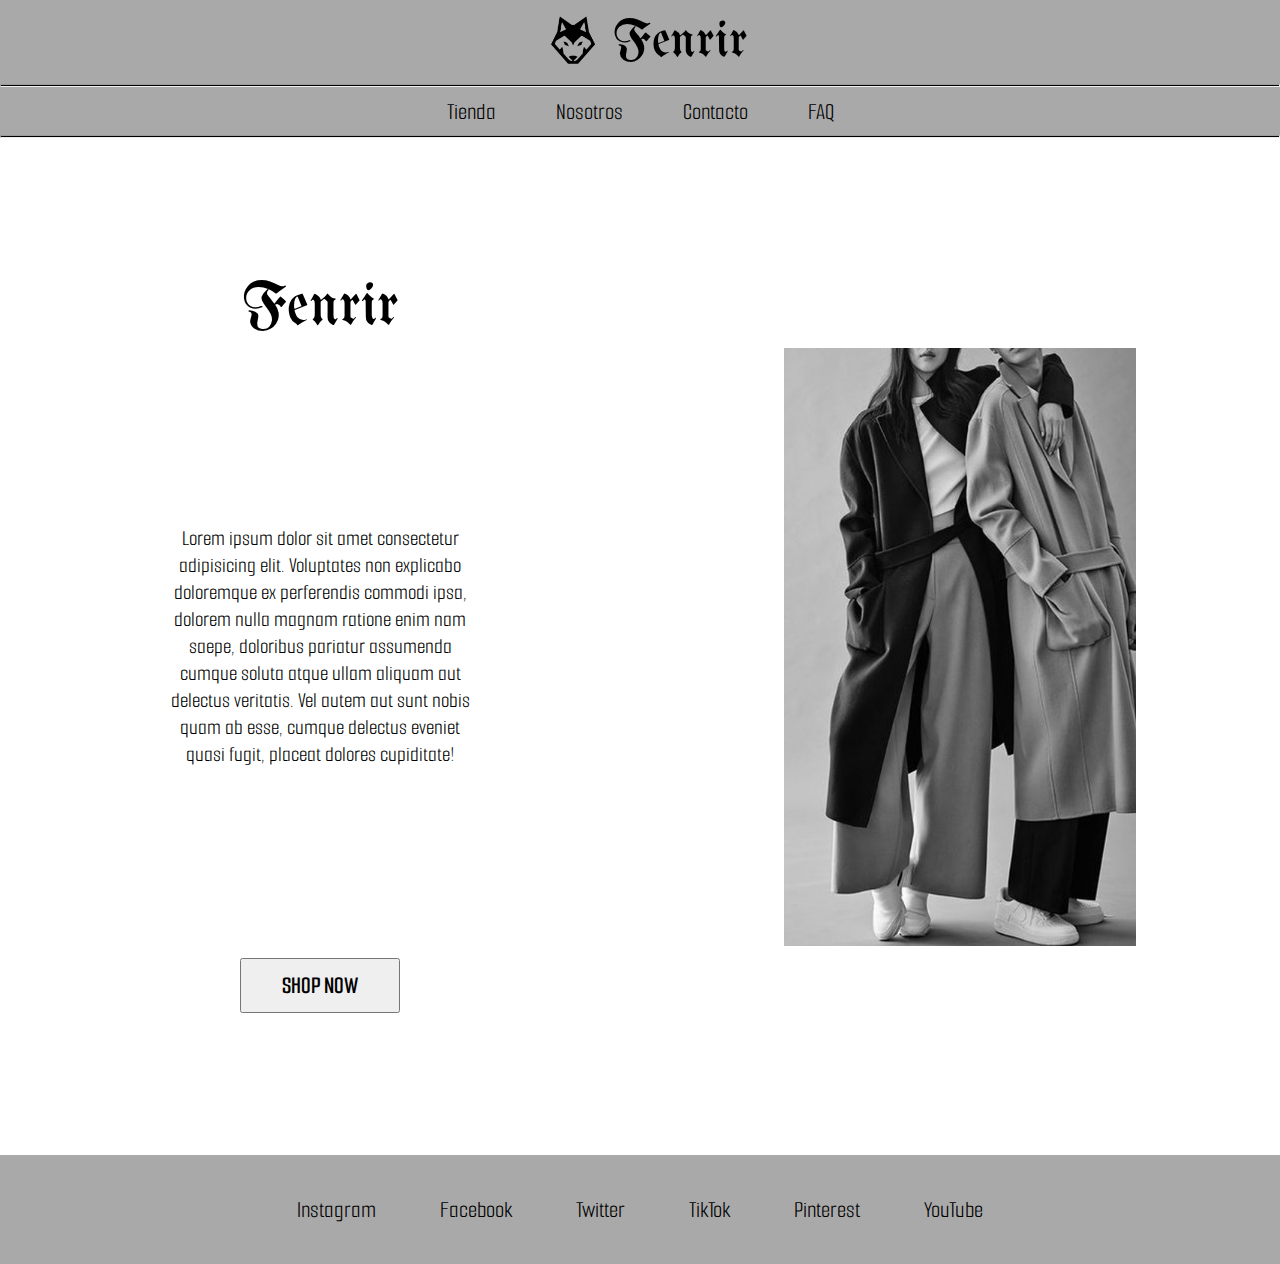
<file: index.html>
<!DOCTYPE html>
<html lang="en">
<head>
    <meta charset="UTF-8">
    <meta http-equiv="X-UA-Compatible" content="IE=edge">
    <meta name="viewport" content="width=device-width, initial-scale=1.0">
    <title>Fenrir</title>
    <link rel="preconnect" href="https://fonts.googleapis.com">
    <link rel="preconnect" href="https://fonts.gstatic.com" crossorigin>
    <link href="https://fonts.googleapis.com/css2?family=Smooch+Sans:wght@300;400;500;600;700;800&display=swap" rel="stylesheet">
    <link rel="stylesheet" href="./CSS/estilo.css">
</head>
<body>
    <header>
        <div class="logo">
            <a href="#"><img  src="./Img/—Pngtree—wolf head icon logo vector_5061887.png" alt="Logo Fenrir"></a>
            <span>Fenrir</span>
        </div>
        <hr>
        <nav class="navegador">
            <ul class="menu">
                <li class="item"><a class="link" href="./Páginas/Tienda.html">Tienda</a></li>
                <li class="item"><a class="link" href="./Páginas/Nosotros.html">Nosotros</a></li>
                <li class="item"><a class="link" href="./Páginas/Contacto.html">Contacto</a></li>
                <li class="item"><a class="link" href="./Páginas/FAQ.html">FAQ</a></li>
            </ul>
        </nav>
        <hr>
    </header>
    <main class="portada">
            <h1 class="marca">Fenrir</h1>
            <p class="textoPortada">Lorem ipsum dolor sit amet consectetur adipisicing elit. Voluptates non explicabo doloremque ex perferendis commodi ipsa, dolorem nulla magnam ratione enim nam saepe, doloribus pariatur assumenda cumque soluta atque ullam aliquam aut delectus veritatis. Vel autem aut sunt nobis quam ab esse, cumque delectus eveniet quasi fugit, placeat dolores cupiditate!</p>
            <img class="imgPortada" src="./Img/Portada.jpg" alt="Modelos con ropa de la marca">
            <a class= "btnShop" href="./Páginas/Tienda.html"><button class="boton">SHOP NOW</button></a>                
    </main>    
    <footer>
        <ul class="pieDePagina">
            <li class="redes"><a href="">Instagram</a></li>
            <li class="redes"><a href="">Facebook</a></li>
            <li class="redes"><a href="">Twitter</a></li>
            <li class="redes"><a href="">TikTok</a></li>
            <li class="redes"><a href="">Pinterest</a></li>
            <li class="redes"><a href="">YouTube</a></li>
        </ul>        
    </footer>
</body>
</html>
</file>
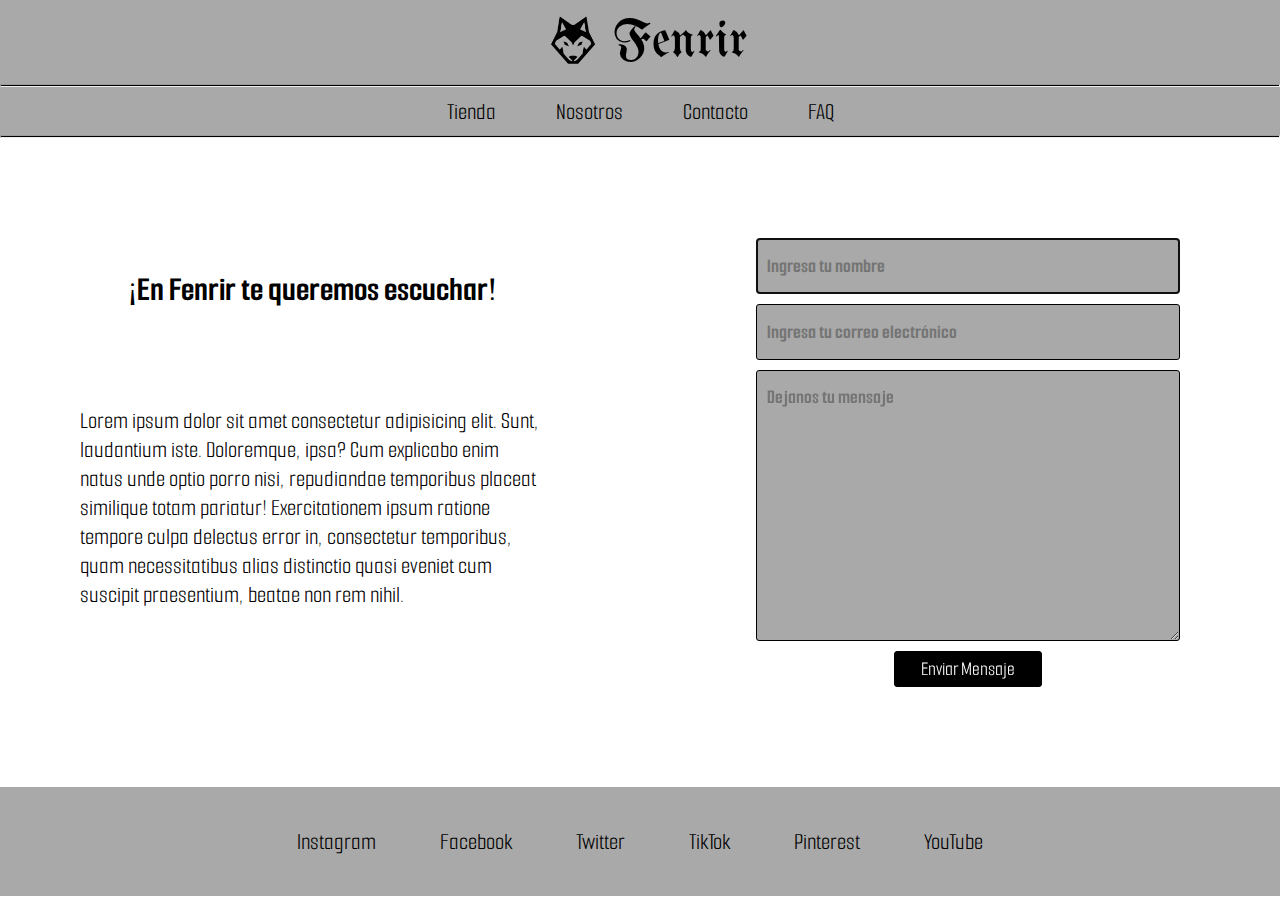
<file: Paginas/Contacto.html>
<!DOCTYPE html>
<html lang="en">
<head>
    <meta charset="UTF-8">
    <meta http-equiv="X-UA-Compatible" content="IE=edge">
    <meta name="viewport" content="width=device-width, initial-scale=1.0">
    <title>Fenrir</title>
    <link rel="preconnect" href="https://fonts.googleapis.com">
    <link rel="preconnect" href="https://fonts.gstatic.com" crossorigin>
    <link href="https://fonts.googleapis.com/css2?family=Smooch+Sans:wght@300;400;500;600;700;800&display=swap" rel="stylesheet">
    <link rel="stylesheet" href="../CSS/estilo.css">
</head>
<body>
    <header>
        <div class="logo">
            <a href="../index.html"><img  src="../Img/—Pngtree—wolf head icon logo vector_5061887.png" alt="Logo Fenrir"></a>
            <span>Fenrir</span>
        </div>
        <hr>
        <nav class="navegador">
            <ul class="menu">
                <li class="item"><a class="link" href="./Tienda.html">Tienda</a></li>
                <li class="item"><a class="link" href="./Nosotros.html">Nosotros</a></li>
                <li class="item"><a class="link" href="./Contacto.html">Contacto</a></li>
                <li class="item"><a class="link" href="./FAQ.html">FAQ</a></li>
            </ul>
        </nav>
        <hr>
    </header>
    <main class="mainContact">
        <div class="textContact">
            <h2>¡En Fenrir te queremos escuchar!</h2>
            <p>Lorem ipsum dolor sit amet consectetur adipisicing elit. Sunt, laudantium iste. Doloremque, ipsa? Cum explicabo enim natus unde optio porro nisi, repudiandae temporibus placeat similique totam pariatur! Exercitationem ipsum ratione tempore culpa delectus error in, consectetur temporibus, quam necessitatibus alias distinctio quasi eveniet cum suscipit praesentium, beatae non rem nihil.</p>             
        </div>
        <div class="formContact">
            <form action="" method="get" enctype="text/plain">
                <input type="text" name= "nombre" placeholder= "Ingresa tu nombre" class="campo" autocomplete="off" autofocus required>
                <input type="email" name="email" placeholder="Ingresa tu correo electrónico" autocomplete="off" class="campo" required>
                <textarea name="mensaje" placeholder="Dejanos tu mensaje" cols="30" rows="10"></textarea>
                <input type="submit" name="enviar" value="Enviar Mensaje" class="btnEnviar">               
            </form>
        </div>
    </main>
    <footer>
        <ul class="pieDePagina">
            <li class="redes"><a href="">Instagram</a></li>
            <li class="redes"><a href="">Facebook</a></li>
            <li class="redes"><a href="">Twitter</a></li>
            <li class="redes"><a href="">TikTok</a></li>
            <li class="redes"><a href="">Pinterest</a></li>
            <li class="redes"><a href="">YouTube</a></li>
        </ul>        
    </footer>
</body>
</html>
</file>
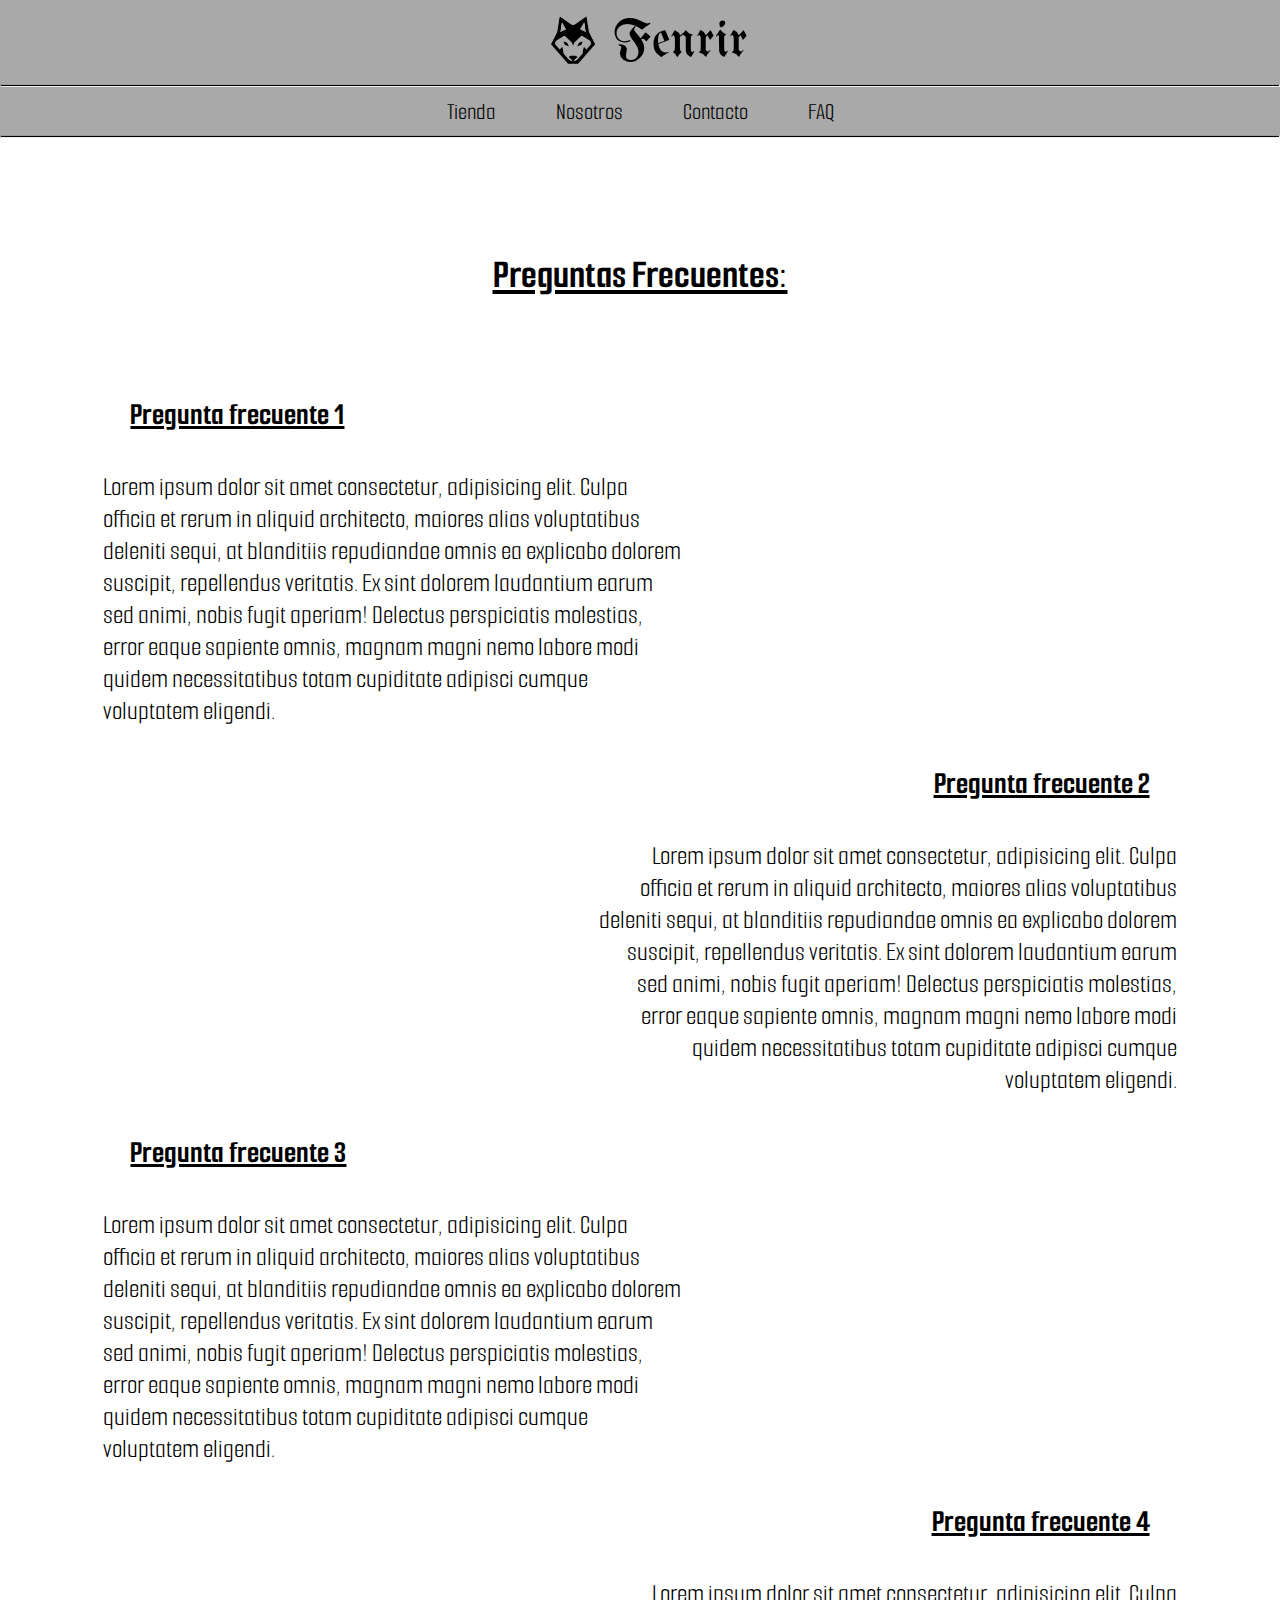
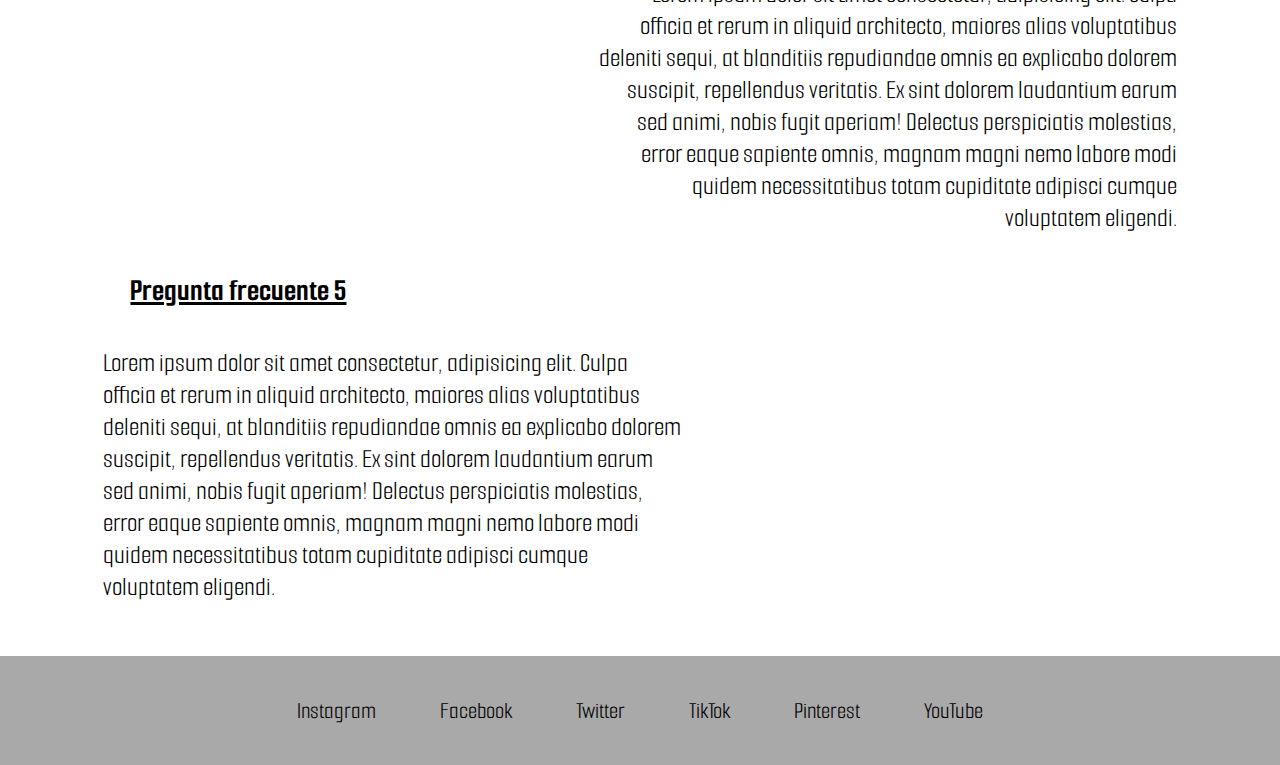
<file: Paginas/FAQ.html>
<!DOCTYPE html>
<html lang="en">
<head>
    <meta charset="UTF-8">
    <meta http-equiv="X-UA-Compatible" content="IE=edge">
    <meta name="viewport" content="width=device-width, initial-scale=1.0">
    <title>Fenrir</title>
    <link rel="preconnect" href="https://fonts.googleapis.com">
    <link rel="preconnect" href="https://fonts.gstatic.com" crossorigin>
    <link href="https://fonts.googleapis.com/css2?family=Smooch+Sans:wght@300;400;500;600;700;800&display=swap" rel="stylesheet">
    <link rel="stylesheet" href="../CSS/estilo.css">
</head>
<body>
    <header>
        <div class="logo">
            <a href="../index.html"><img  src="../Img/—Pngtree—wolf head icon logo vector_5061887.png" alt="Logo Fenrir"></a>
            <span>Fenrir</span>
        </div>
        <hr>
        <nav class="navegador">
            <ul class="menu">
                <li class="item"><a class="link" href="./Tienda.html">Tienda</a></li>
                <li class="item"><a class="link" href="./Nosotros.html">Nosotros</a></li>
                <li class="item"><a class="link" href="./Contacto.html">Contacto</a></li>
                <li class="item"><a class="link" href="./FAQ.html">FAQ</a></li>
            </ul>
        </nav>
        <hr>
    </header>
    <main>
        <section class="preguntas">
            <h2>Preguntas Frecuentes:</h2>
            <div class="izquierda">
                <h3>Pregunta frecuente 1</h3>
                <P>Lorem ipsum dolor sit amet consectetur, adipisicing elit. Culpa officia et rerum in aliquid architecto, maiores alias voluptatibus deleniti sequi, at blanditiis repudiandae omnis ea explicabo dolorem suscipit, repellendus veritatis. Ex sint dolorem laudantium earum sed animi, nobis fugit aperiam! Delectus perspiciatis molestias, error eaque sapiente omnis, magnam magni nemo labore modi quidem necessitatibus totam cupiditate adipisci cumque voluptatem eligendi.</P>
            </div>
            <div class="derecha">
                <h3>Pregunta frecuente 2</h3>
                <P>Lorem ipsum dolor sit amet consectetur, adipisicing elit. Culpa officia et rerum in aliquid architecto, maiores alias voluptatibus deleniti sequi, at blanditiis repudiandae omnis ea explicabo dolorem suscipit, repellendus veritatis. Ex sint dolorem laudantium earum sed animi, nobis fugit aperiam! Delectus perspiciatis molestias, error eaque sapiente omnis, magnam magni nemo labore modi quidem necessitatibus totam cupiditate adipisci cumque voluptatem eligendi.</P>
            </div>
            <div class="izquierda">
                <h3>Pregunta frecuente 3</h3>
                <P>Lorem ipsum dolor sit amet consectetur, adipisicing elit. Culpa officia et rerum in aliquid architecto, maiores alias voluptatibus deleniti sequi, at blanditiis repudiandae omnis ea explicabo dolorem suscipit, repellendus veritatis. Ex sint dolorem laudantium earum sed animi, nobis fugit aperiam! Delectus perspiciatis molestias, error eaque sapiente omnis, magnam magni nemo labore modi quidem necessitatibus totam cupiditate adipisci cumque voluptatem eligendi.</P>
            </div>
            <div class="derecha">
                <h3>Pregunta frecuente 4</h3>
                <P>Lorem ipsum dolor sit amet consectetur, adipisicing elit. Culpa officia et rerum in aliquid architecto, maiores alias voluptatibus deleniti sequi, at blanditiis repudiandae omnis ea explicabo dolorem suscipit, repellendus veritatis. Ex sint dolorem laudantium earum sed animi, nobis fugit aperiam! Delectus perspiciatis molestias, error eaque sapiente omnis, magnam magni nemo labore modi quidem necessitatibus totam cupiditate adipisci cumque voluptatem eligendi.</P>
            </div>
            <div class="izquierda">
                <h3>Pregunta frecuente 5</h3>
                <P>Lorem ipsum dolor sit amet consectetur, adipisicing elit. Culpa officia et rerum in aliquid architecto, maiores alias voluptatibus deleniti sequi, at blanditiis repudiandae omnis ea explicabo dolorem suscipit, repellendus veritatis. Ex sint dolorem laudantium earum sed animi, nobis fugit aperiam! Delectus perspiciatis molestias, error eaque sapiente omnis, magnam magni nemo labore modi quidem necessitatibus totam cupiditate adipisci cumque voluptatem eligendi.</P>
            </div>           
        </section>
    </main>    
    <footer>
        <ul class="pieDePagina">
            <li class="redes"><a href="">Instagram</a></li>
            <li class="redes"><a href="">Facebook</a></li>
            <li class="redes"><a href="">Twitter</a></li>
            <li class="redes"><a href="">TikTok</a></li>
            <li class="redes"><a href="">Pinterest</a></li>
            <li class="redes"><a href="">YouTube</a></li>
        </ul>        
    </footer>
</body>
</html>
</file>
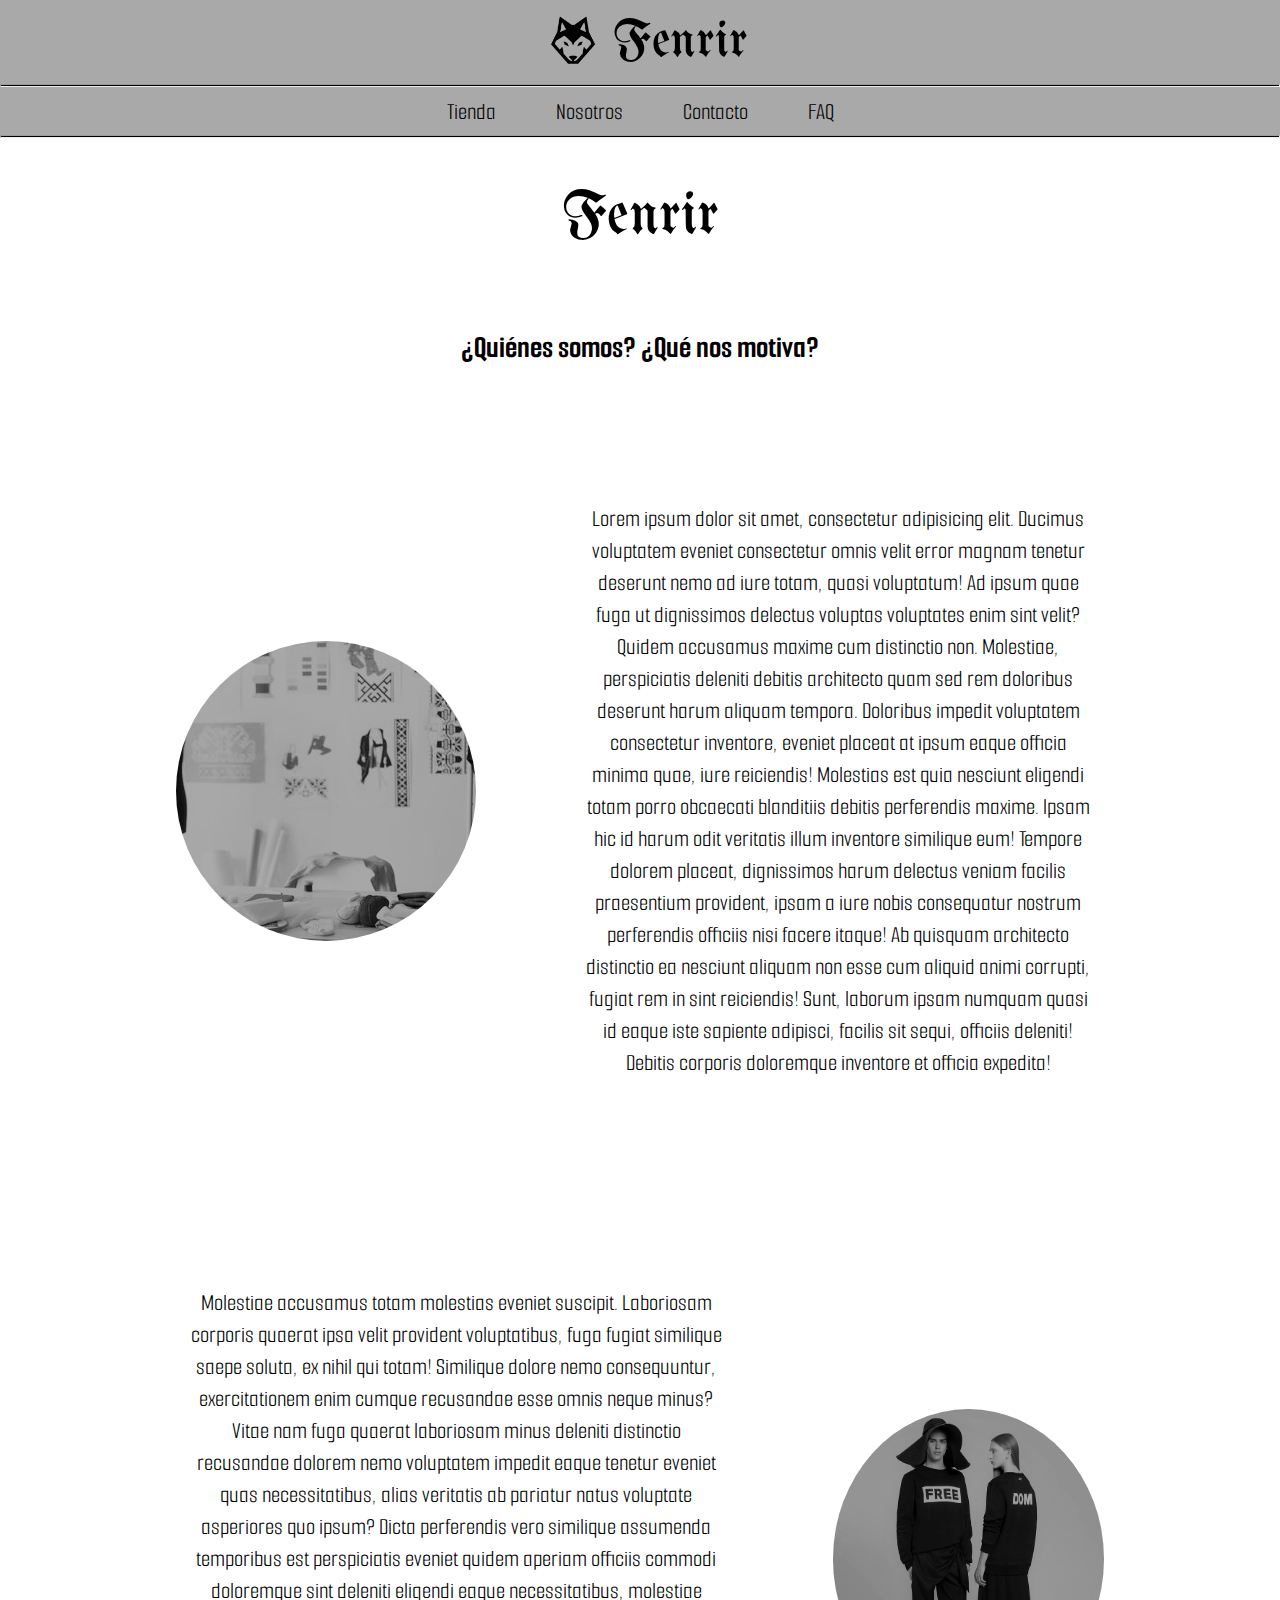
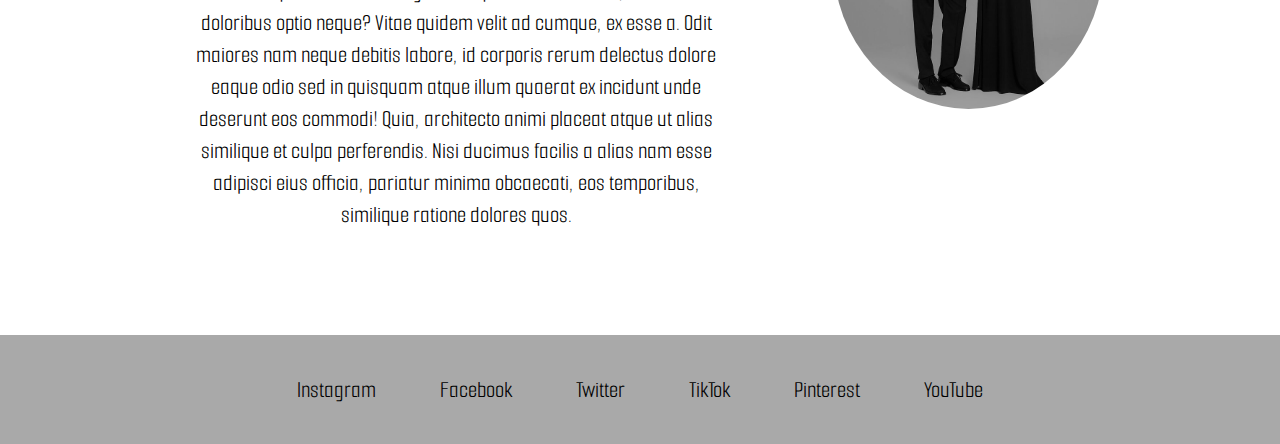
<file: Paginas/Nosotros.html>
<!DOCTYPE html>
<html lang="en">
<head>
    <meta charset="UTF-8">
    <meta http-equiv="X-UA-Compatible" content="IE=edge">
    <meta name="viewport" content="width=device-width, initial-scale=1.0">
    <title>Fenrir</title>
    <link rel="preconnect" href="https://fonts.googleapis.com">
    <link rel="preconnect" href="https://fonts.gstatic.com" crossorigin>
    <link href="https://fonts.googleapis.com/css2?family=Smooch+Sans:wght@300;400;500;600;700;800&display=swap" rel="stylesheet">
    <link rel="stylesheet" href="../CSS/estilo.css">
</head>
<body>
    <header>
        <div class="logo">
            <a href="../index.html"><img  src="../Img/—Pngtree—wolf head icon logo vector_5061887.png" alt="Logo Fenrir"></a>
            <span>Fenrir</span>
        </div>
        <hr>
        <nav class="navegador">
            <ul class="menu">
                <li class="item"><a class="link" href="./Tienda.html">Tienda</a></li>
                <li class="item"><a class="link" href="./Nosotros.html">Nosotros</a></li>
                <li class="item"><a class="link" href="./Contacto.html">Contacto</a></li>
                <li class="item"><a class="link" href="./FAQ.html">FAQ</a></li>
            </ul>
        </nav>
        <hr>
    </header>
    <main class="nosotros">        
            <h1>Fenrir</h1>
            <h2>¿Quiénes somos? ¿Qué nos motiva?</h2>
            <div>
                <img class="atelier" src="../Img/Atelier.jpg" alt="Foto del Atelier">
                <p>Lorem ipsum dolor sit amet, consectetur adipisicing elit. Ducimus voluptatem eveniet consectetur omnis velit error magnam tenetur deserunt nemo ad iure totam, quasi voluptatum! Ad ipsum quae fuga ut dignissimos delectus voluptas voluptates enim sint velit? Quidem accusamus maxime cum distinctio non. Molestiae, perspiciatis deleniti debitis architecto quam sed rem doloribus deserunt harum aliquam tempora. Doloribus impedit voluptatem consectetur inventore, eveniet placeat at ipsum eaque officia minima quae, iure reiciendis! Molestias est quia nesciunt eligendi totam porro obcaecati blanditiis debitis perferendis maxime. Ipsam hic id harum odit veritatis illum inventore similique eum! Tempore dolorem placeat, dignissimos harum delectus veniam facilis praesentium provident, ipsam a iure nobis consequatur nostrum perferendis officiis nisi facere itaque! Ab quisquam architecto distinctio ea nesciunt aliquam non esse cum aliquid animi corrupti, fugiat rem in sint reiciendis! Sunt, laborum ipsam numquam quasi id eaque iste sapiente adipisci, facilis sit sequi, officiis deleniti! Debitis corporis doloremque inventore et officia expedita!</p>
            </div>
            <div>
                <img class="modelos" src="../Img/Nosotros.jpg" alt="Foto Modelos">
                <p>Molestiae accusamus totam molestias eveniet suscipit. Laboriosam corporis quaerat ipsa velit provident voluptatibus, fuga fugiat similique saepe soluta, ex nihil qui totam! Similique dolore nemo consequuntur, exercitationem enim cumque recusandae esse omnis neque minus? Vitae nam fuga quaerat laboriosam minus deleniti distinctio recusandae dolorem nemo voluptatem impedit eaque tenetur eveniet quas necessitatibus, alias veritatis ab pariatur natus voluptate asperiores quo ipsum? Dicta perferendis vero similique assumenda temporibus est perspiciatis eveniet quidem aperiam officiis commodi doloremque sint deleniti eligendi eaque necessitatibus, molestiae doloribus optio neque? Vitae quidem velit ad cumque, ex esse a. Odit maiores nam neque debitis labore, id corporis rerum delectus dolore eaque odio sed in quisquam atque illum quaerat ex incidunt unde deserunt eos commodi! Quia, architecto animi placeat atque ut alias similique et culpa perferendis. Nisi ducimus facilis a alias nam esse adipisci eius officia, pariatur minima obcaecati, eos temporibus, similique ratione dolores quos.</p>
            </div>
    </main>    
    <footer>
        <ul class="pieDePagina">
            <li class="redes"><a href="">Instagram</a></li>
            <li class="redes"><a href="">Facebook</a></li>
            <li class="redes"><a href="">Twitter</a></li>
            <li class="redes"><a href="">TikTok</a></li>
            <li class="redes"><a href="">Pinterest</a></li>
            <li class="redes"><a href="">YouTube</a></li>
        </ul>        
    </footer>
</body>
</html>
</file>
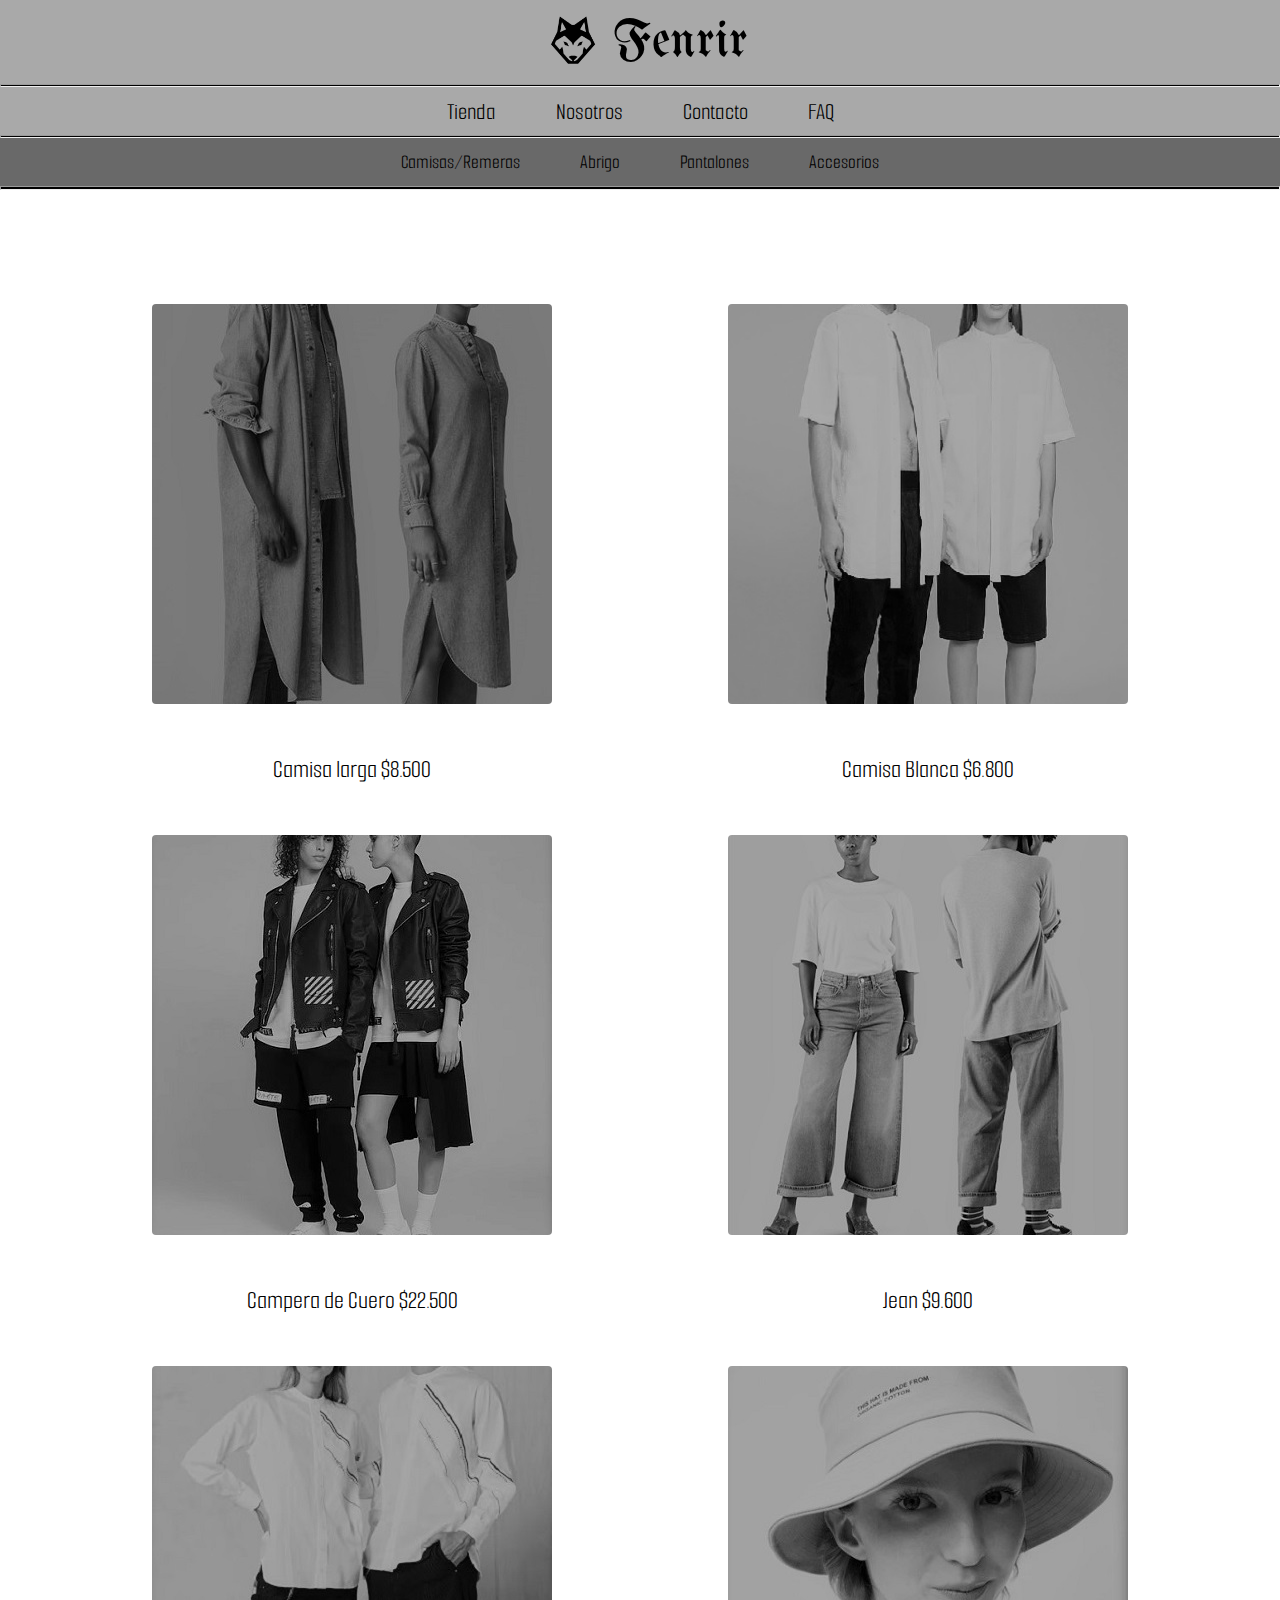
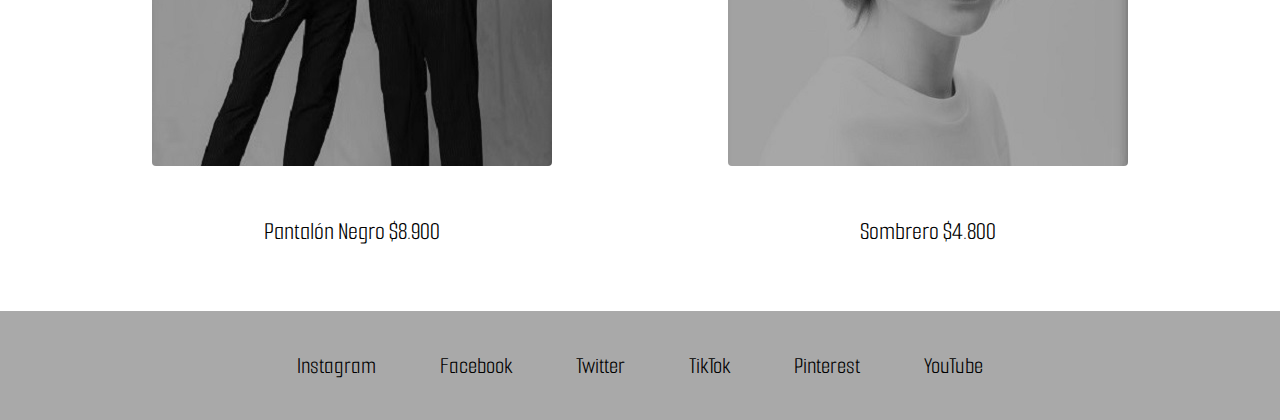
<file: Paginas/Tienda.html>
<!DOCTYPE html>
<html lang="en">
<head>
    <meta charset="UTF-8">
    <meta http-equiv="X-UA-Compatible" content="IE=edge">
    <meta name="viewport" content="width=device-width, initial-scale=1.0">
    <title>Fenrir</title>
    <link rel="preconnect" href="https://fonts.googleapis.com">
    <link rel="preconnect" href="https://fonts.gstatic.com" crossorigin>
    <link href="https://fonts.googleapis.com/css2?family=Smooch+Sans:wght@300;400;500;600;700;800&display=swap" rel="stylesheet">
    <link rel="stylesheet" href="../CSS/estilo.css">
</head>
<body>
    <header>
        <div class="logo">
            <a href="../index.html"><img  src="../Img/—Pngtree—wolf head icon logo vector_5061887.png" alt="Logo Fenrir"></a>
            <span>Fenrir</span>
        </div>
        <hr>
        <nav class="navegador">
            <ul class="menu">
                <li class="item"><a class="link" href="./Tienda.html">Tienda</a></li>
                <li class="item"><a class="link" href="./Nosotros.html">Nosotros</a></li>
                <li class="item"><a class="link" href="./Contacto.html">Contacto</a></li>
                <li class="item"><a class="link" href="./FAQ.html">FAQ</a></li>
            </ul>
        </nav>
        <hr>
    </header>
    <main class="tienda">        
        <div class="listTienda">
            <ul>
                <li id="tiendaCategorias"><a href="">CATEGORIAS</a></li>
                <li class="itemTienda"><a href="">Camisas/Remeras</a></li>
                <li class="itemTienda"><a href="">Abrigo</a></li>
                <li class="itemTienda"><a href="">Pantalones</a></li>
                <li class="itemTienda"><a href="">Accesorios</a></li>
            </ul>        
        </div>
        <hr>
        <div class="galeriaTienda">
            <div>
                <img src="../Img/Camisa 2.jpg" alt="Modelo Camisa">
                <p>Camisa larga $8.500</p>
            </div>
            <div>
                <img src="../Img/Camisa.jpg" alt="Modelo Camisa 2">
                <p>Camisa Blanca $6.800</p>
            </div>
            <div>
                <img src="../Img/Campera.jpg" alt="Campera Cuero">
                <p>Campera de Cuero $22.500</p>
            </div>
            <div>
                <img src="../Img/Jean.jpg" alt="Jean">
                <p>Jean $9.600</p>
            </div>
            <div>
                <img src="../Img/Pantalón.jpg" alt="Pantalón Negro">
                <p>Pantalón Negro $8.900</p>
            </div>
            <div>
                <img src="../Img/Sombrero.jpg" alt="Sombrero">
                <p>Sombrero $4.800</p>
            </div>            
        </div>
    </main>    
    <footer>
        <ul class="pieDePagina">
            <li class="redes"><a href="">Instagram</a></li>
            <li class="redes"><a href="">Facebook</a></li>
            <li class="redes"><a href="">Twitter</a></li>
            <li class="redes"><a href="">TikTok</a></li>
            <li class="redes"><a href="">Pinterest</a></li>
            <li class="redes"><a href="">YouTube</a></li>
        </ul>        
    </footer>   
</body>
</html>
</file>
<file: CSS/estilo.css>
@import url('https://fonts.googleapis.com/css2?family=Smooch+Sans:wght@300;400;500;600;700;800&family=UnifrakturMaguntia&display=swap');

*{
    padding: 0;
    margin: 0;
    box-sizing: border-box;
}

body{
    font-size: 16px;    
    display: flex;
    flex-direction: column;  
    justify-content: center;
    align-items: center;
}

hr {
    width: 100%;
    height: 0.2rem;
    background-color: black;    
}

header{
    width: 100%;
    display: flex;
    flex-direction: column;
    justify-content: center;
    align-items: center;
    background-color: darkgray;
}

.navegador{
    width: 100%;
    height: 3rem;
    display: flex;
    justify-content: center;
    align-items: center;    
    font-size: 1.5rem;
    font-family: 'Smooch Sans', sans-serif;
    font-weight: 400;    
}

.menu{
    display: flex;
    justify-content: center;
    align-items: center;
    text-align: center;
}

.item{
    list-style: none;
}

.link{
    text-decoration: none;
    color: black;
    margin: 0 1.875rem;
}

.logo{
    display: flex;
    justify-content: center;
    align-items: center;
}

.logo span{
    font-family: 'UnifrakturMaguntia', cursive;
    font-size: 3.2rem;
    font-weight: 400;
}

.logo img{    
    width: 5rem;    
}

.portada{
    width: 100%;
    font-family: 'Smooch Sans', sans-serif;
    display: grid;
    grid-template-columns: repeat(2, 1fr);
    grid-template-rows: repeat(3, 1fr);
    grid-template-areas:
    "title imagen"
    "texto imagen"
    "boton imagen";
    justify-items: center;
    align-items: center;
}

.marca{
    font-family: 'UnifrakturMaguntia', cursive;
    font-size: 3.75rem;
    font-weight: 400; 
    grid-area: title;    
}

.textoPortada{
    text-align: center;
    padding: 3rem 10rem;
    font-size: 1.375rem;
    grid-area: texto;
}

.imgPortada{
    width: 22rem;
    margin: 5rem;
    grid-area: imagen;
}

.boton{
    grid-area: boton;
    width: 10rem;
    padding: .625rem;
    margin: .31rem;
    font-family: 'Smooch Sans', sans-serif;
    font-weight: 600;
    font-size: 1.5625rem;
}

.boton:hover{
    background-color: black;
    color: white;
}

footer{
    width: 100%;
    display: flex;
    justify-content: center;
    align-items: center;
    padding: 2.5rem;
    background-color: darkgrey;
    font-family: 'Smooch Sans', sans-serif;
    font-weight: 400;
    font-size: 1.5rem;
}

.pieDePagina{
    display: flex; 
    justify-content: center;
    align-items: center;   
}

.redes{
    list-style-type: none;
    margin: 0 2rem;
}

.redes a{    
    text-decoration: none;
    color: black;
}

.mainContact{
    font-family: 'Smooch Sans', sans-serif;
    font-size: 1.375rem;
    display: grid;
    grid-template-columns: repeat(2, 1fr);
    grid-gap: 3.125rem;    
}

.textContact{
    display: flex;
    flex-direction: column;
    justify-content: center;   
}

.textContact h2{
    font-size: 2.18rem;
    padding: 0 15.62rem;
}

.textContact p{
    padding: 9.37rem 15.62rem;
}

.formContact form{
    display: flex;
    flex-direction: column; 
    justify-content: center;
    padding: 16%;
}

.formContact form .campo, textarea{
    width: 100%;
    padding: .93rem .62rem;
    margin-bottom: .62rem;
    border: 1px solid black;
    border-radius: 3px;
    font-family: 'Smooch Sans', sans-serif;
    font-size: 1.25rem;
    font-weight: bold;        
}

.campo{
    background-color: darkgray;    
}

.formContact textarea{
    background-color: darkgrey;
}

.btnEnviar{
    align-self: center;
    width: 20%;
    font-family: 'Smooch Sans', sans-serif;
    font-size: 1.25rem;    
    border: 1px solid black;
    border-radius: 3px;
    background-color: black;
    color: white;
    padding: .31rem;
    cursor: pointer;
}

.btnEnviar:hover{
    background-color: darkgrey;
    color: black;
    font-weight: bold;
}


.preguntas{
    margin: 3rem 0;
    width: 100%;
    font-family: 'Smooch Sans', sans-serif;
    font-size: 1.375rem;
    display: grid;
    grid-template-columns: repeat(13, 1fr);
}

.preguntas h2{
    margin: 4rem;
    text-decoration: underline;
    grid-column: 1 / span 13;
    text-align: center;
}

.preguntas h3{
    text-decoration: underline;
    margin: 2rem;
}

.preguntas p{
    padding: .31rem;
}

.izquierda{    
    grid-column: 2 / span 6;
}

.derecha{
    text-align: right;
    grid-column: 7 / span 6;
}

.tienda{
    display: grid;
    grid-template-rows: 15%, auto;
}

.listTienda ul{
    width: 100%;
    height: 3rem;
    display: flex;
    justify-content: center;
    align-items: center;        
    background-color:dimgray ;
    font-size: 1.25rem;
    font-family: 'Smooch Sans', sans-serif;
    font-weight: 400;
    list-style-type: none;
}

#tiendaCategorias{
    display: none;
}

.listTienda ul li{
    margin: 0 1.875rem;
}

.listTienda a{
    color: black;
    text-decoration: none;    
}

.galeriaTienda{
    margin: 4rem;
    display: flex;
    justify-content: space-around;    
    flex-wrap: wrap;
}

.galeriaTienda div{
    display: flex;
    flex-direction: column;
    justify-content: center;
    align-items: center;

}

.galeriaTienda div img{    
    width: 25rem;
    height: 25rem;
    margin: 3.125rem;
    border-radius: 4px;
    object-fit: cover;
    cursor: pointer;
}

.galeriaTienda div img:hover{
    border: solid black 10px;
}

.galeriaTienda div p{
    font-family: 'Smooch Sans', sans-serif;
    font-size: 1.6rem;
    cursor: pointer;
}

.nosotros{    
    width: 100%;
    font-family: 'Smooch Sans', sans-serif;
    font-size: 1.43rem;
    display: flex;
    flex-direction: column;
    justify-content: center;
    align-items: center;
}

.nosotros h1{
    font-family: 'UnifrakturMaguntia', cursive;
    font-size: 3.75rem;
    font-weight: 400;
    margin: 3rem 0;
}

.nosotros h2{
    font-size: 2rem;
    margin: 2rem 0;
}

.nosotros img{
    margin: 3rem;
    border-radius: 50%;
    width: 20rem;
    height: 20rem;
    object-fit: cover;
}

.nosotros p{
    margin: 2rem;
    text-align: center;
    line-height: 2.5rem;
}

.nosotros div{
    display: flex;
    justify-content: center;
    align-items: center;   
}

.modelos{
    order:2;
}

@media screen and (max-width: 380px) {

    .logo{
        flex-direction: column;
    }

    .navegador{
        flex-direction: column;
        height: auto;
    }

    .menu{        
        flex-direction: column;
    }

    .item{
        font-size: 1.5rem;
        margin: 0.6rem;       
    }

    .portada {
        background-image: url(../Img/Portada.jpg);
        background-repeat: no-repeat;
        background-position: center;
        color: white;
        display: grid;
        grid-template-columns: 1fr;
        grid-template-rows: repeat(3, 1fr);
        grid-template-areas: "title"
                             "texto"
                             "boton";
        justify-items: center;
        align-items: center;
    }    

    .imgPortada{
        display: none;
    }    

    .textoPortada{
        padding: 0.5rem;
    }

    .itemTienda{
        display: none;
    }

    #tiendaCategorias{
        display: inline;
    }

    .galeriaTienda div img{
        width: 19rem;
    }    
    
    .mainContact{
        grid-gap: 1px;
        display: flex;
        flex-direction: column;
    }

    .textContact p{
        padding: 2rem;
    }

    .textContact h2{
        text-align: center;
        padding: 2rem;
    }

    .formContact form{
        padding: 2rem;
    }

    .btnEnviar{
        width: 7rem;
    }
        
    .preguntas h2{
        margin: 1rem;        
        grid-column: 1 / span 13;
        text-align: center;
    }
    
    .preguntas h3{        
        margin: 1rem;
    }
    
    .preguntas p{
        padding: .5rem;
    }
    
    .izquierda{    
        grid-column: 2 / span 11;
    }
    
    .derecha{        
        grid-column: 2 / span 11;
    }

    footer{
        height: fit-content;
    }

    .pieDePagina{
        flex-direction: column;
    }

    .redes{
        font-size: 1.5rem;
        margin: 0.6rem;
    }    

    .nosotros h1{
        font-size: 2.5rem;    
        margin: 0;
    }

    .nosotros h2{
        font-size: 0.5rem;
        margin: 0;
    }

    .nosotros p{
        margin: 0;
        line-height: 1rem;
    }

    .nosotros div{
        flex-direction: column;        
    }

    .modelos{
        width: 35%;
    }


}


@media screen and (max-width: 768px) {
    
    body{
        font-size: 25px;
    }

    .logo{
        flex-direction: column;
    }

    .navegador{
        height: auto;
    }

    .item{
        font-size: 1.3rem;
        margin: 0.6rem;       
    }

    .portada {
        background-image: url(../Img/Portada.jpg);
        background-repeat: no-repeat;
        background-position: center;
        color: white;
        display: flex;
        flex-direction: column;
        justify-items: center;
        align-items: center;
    }    

    .imgPortada{
        display: none;
    }

    .marca{
        margin: 5rem;
    }
    
    .textoPortada{
        margin: 5rem 11rem;
        padding: 0;
    }

    .btnShop{
        margin: 5rem;
        padding: 0;
    }

    .itemTienda{
        display: none;
    }

    #tiendaCategorias{
        display: inline;
    }

    .galeriaTienda div img{
        width: 13.5rem;
    }
        
    .mainContact{
        grid-gap: 1px;
        display: flex;
        flex-direction: column;
    }

    .textContact p{
        padding: 2rem;
    }

    .textContact h2{
        text-align: center;
        padding: 2rem;
    }

    .formContact form{
        padding: 2rem;
    }

    .btnEnviar{
        width: 7rem;
    }
        
    .preguntas h2{
        margin: 1rem;        
        grid-column: 1 / span 13;
        text-align: center;
    }
    
    .preguntas h3{        
        margin: 1rem;
    }
    
    .preguntas p{
        padding: .5rem;
    }
    
    .izquierda{    
        grid-column: 2 / span 11;
    }
    
    .derecha{        
        grid-column: 2 / span 11;
    }

    footer{
        height: 3rem;
    }

    .redes{       
        font-size: 1.3rem;
        margin: 0.6rem;
    }
}


@media screen and (max-width: 1450px) {
    
    .nosotros{       
        font-size: 1.5rem;        
    }
    
    .nosotros h2{
        font-size: 2rem;
    }
    
    .nosotros img{
        border-radius: 50%;
        width: 18.75rem;
        height: 18.75rem;
        object-fit: cover;
    }
    
    .nosotros p{
        text-align: center;
        line-height: 2rem;
        padding: 1.5rem;
    }
    
    .nosotros div{
        width: 80%;
        display: flex;
        justify-content: center;
        align-items: center;
        margin: 3rem 35rem;
    } 

    .modelos{
        order: 2;
    }

    .preguntas, .izquierda, .derecha {
        font-size: 1.7rem;
    }

    
.mainContact{
    font-size: 1.5rem;
    grid-gap: 2rem;    
}

.textContact{
    display: flex;
    flex-direction: column;
    justify-content: center;
    align-items: center;   
}

.textContact h2{
    padding: 0;
    margin: 0 5rem 3rem 5rem;
}

.textContact p{
    padding: 0;
    margin: 3rem 5rem;
    
}

.btnEnviar{
    width: 35%;
}

}
</file>
